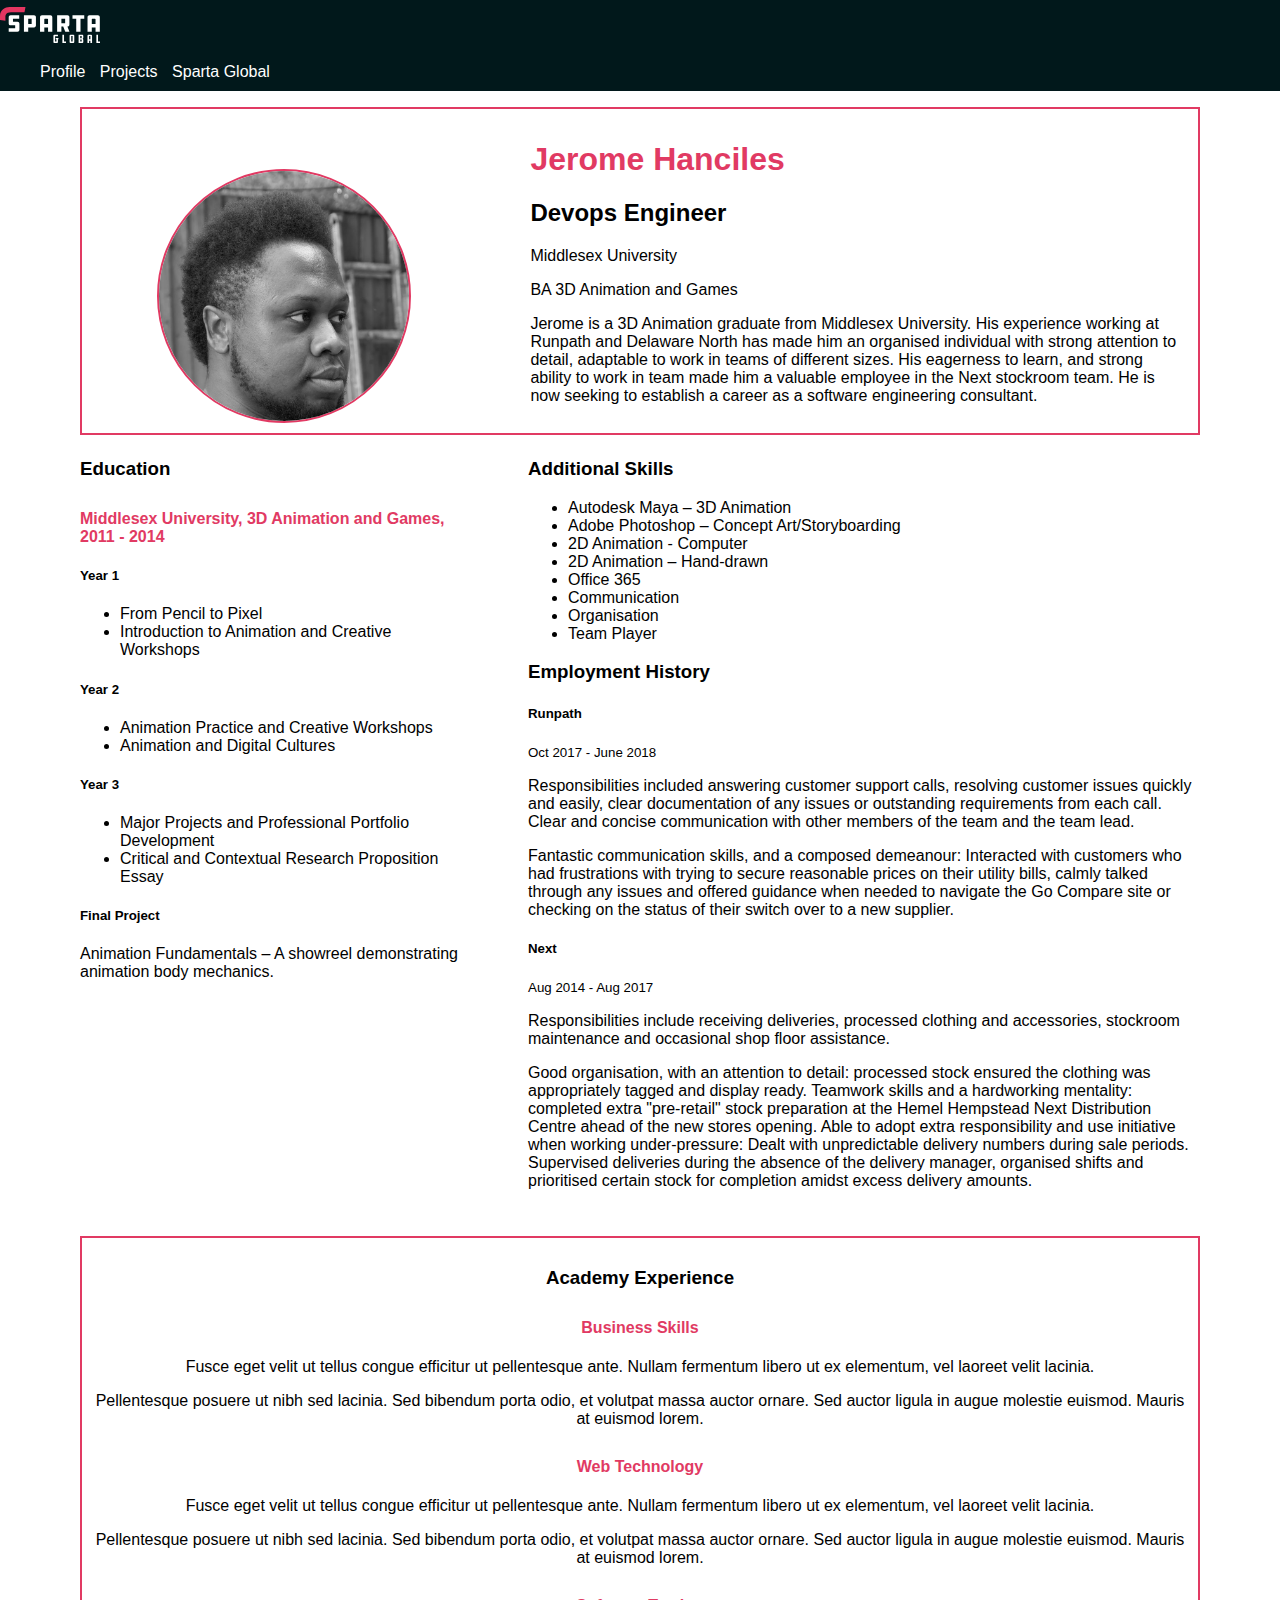
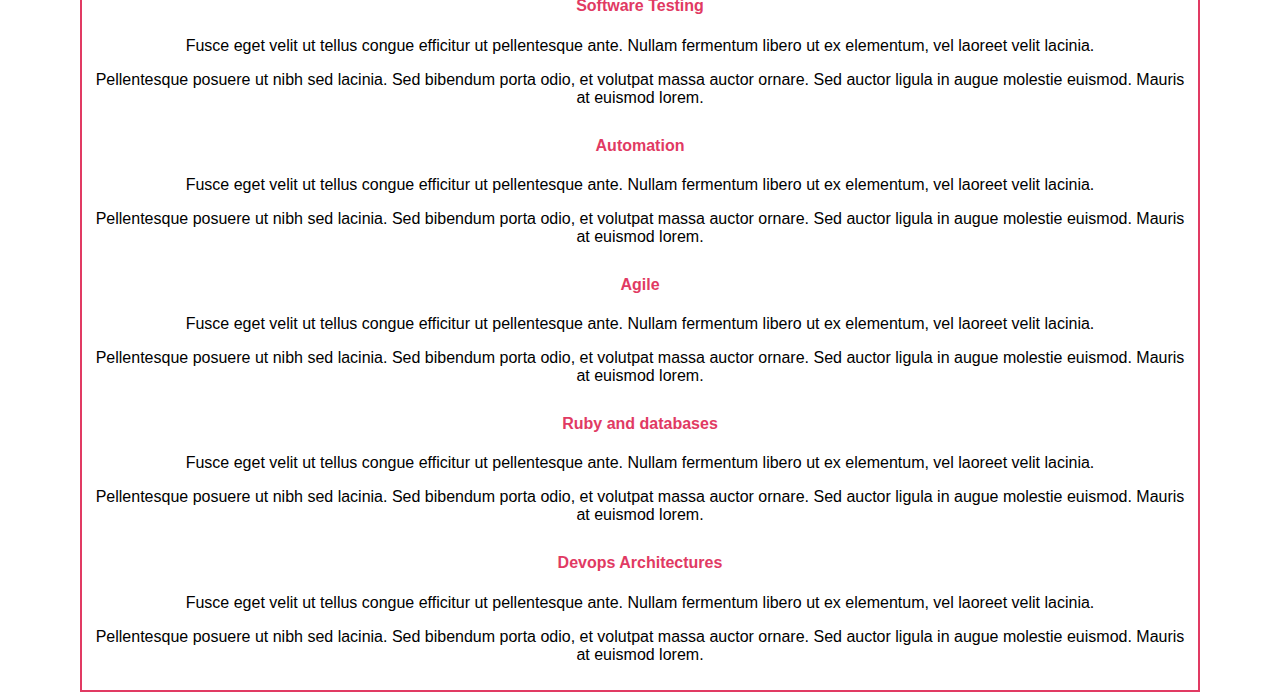
<file: index.html>
<!DOCTYPE html>
<html lang="en" dir="ltr">
<head>
  <title>Jerome Hanciles</title>

  <link rel="stylesheet" type="text/css" href="css/global.css">
  <link rel="stylesheet" type="text/css" href="css/index.css">
</head>
<body>
  <nav class="navbar">
    <div>
      <div>
        <a href="https://www.spartaglobal.com/"><img id="logo" src="images/sparta-global-logo-white.svg"></a>
      </div>

      <div>
        <ul>
          <li>
            <a href="index.html">Profile</a>
          </li>
          <li>
            <a href="projects.html">Projects</a>
          </li>
          <li>
            <a href="https://www.spartaglobal.com/">Sparta Global</a>
          </li>
        </ul>
      </div>
    </div>
  </nav>

  <div class="main-content">
    <header>
      <div class="left">
        <img id="headshot" class="hideimage" src="images/profile_pic.jpeg">
      </div>

      <div class="right">
        <h1>Jerome Hanciles</h1>
        <h2>Devops Engineer</h2>

        <div>
          <p>Middlesex University</p>
          <p>BA 3D Animation and Games</p>
        </div>

        <div>
          <p>Jerome is a 3D Animation graduate from Middlesex University. His experience working at Runpath and Delaware North has made him an organised individual with strong attention to detail, adaptable to work in teams of different sizes. His eagerness to learn, and strong ability to work in team made him a valuable employee in the Next stockroom team. He is now seeking to establish a career as a software engineering consultant.</p>
        </div>
      </div>
    </header>

    <section class="right">
      <div>
        <div>
          <h3>Additional Skills</h3>
          <ul>
            <li>Autodesk Maya – 3D Animation </li>
            <li>Adobe Photoshop – Concept Art/Storyboarding</li>
            <li>2D Animation - Computer</li>
            <li>2D Animation – Hand-drawn </li>
            <li>Office 365 </li>
            <li>Communication</li>
            <li>Organisation</li>
            <li>Team Player</li>
          </ul>
        </div>
        <div>
          <h3>Employment History</h3>

          <div>
            <h5>Runpath</h5>
            <small>Oct 2017 - June 2018</small>
            <p>Responsibilities included answering customer support calls, resolving customer issues quickly and easily, clear documentation of any issues or outstanding requirements from each call. Clear and concise communication with other members of the team and the team lead.</p>
            <p>Fantastic communication skills, and a composed demeanour: Interacted with customers who had frustrations with trying to secure reasonable prices on their utility bills, calmly talked through any issues and offered guidance when needed to navigate the Go Compare site or checking on the status of their switch over to a new supplier.</p>
          </div>

          <div>
            <h5>Next</h5>
            <small>Aug 2014 - Aug 2017</small>
            <p>Responsibilities include receiving deliveries, processed clothing and accessories, stockroom maintenance and occasional shop floor assistance.</p>
            <p>Good organisation, with an attention to detail: processed stock ensured the clothing was appropriately tagged and display ready. Teamwork skills and a hardworking mentality: completed extra "pre-retail" stock preparation at the Hemel Hempstead Next Distribution Centre ahead of the new stores opening. Able to adopt extra responsibility and use initiative when working under-pressure: Dealt with unpredictable delivery numbers during sale periods. Supervised deliveries during the absence of the delivery manager, organised shifts and prioritised certain stock for completion amidst excess delivery amounts.</p>
          </div>
        </div>
      </div>
    </section>

    <section class="left">
      <h3>Education</h3>

      <h4>Middlesex University, 3D Animation and Games, 2011 - 2014 </h4>
      <h5>Year 1</h5>
      <ul>
        <li>From Pencil to Pixel</li>
        <li>Introduction to Animation and Creative Workshops</li>
      </ul>

      <h5>Year 2</h5>
      <ul>
        <li>Animation Practice and Creative Workshops</li>
        <li>Animation and Digital Cultures</li>
      </ul>

      <h5>Year 3</h5>
      <ul>
        <li>Major Projects and Professional Portfolio Development</li>
        <li>Critical and Contextual Research Proposition Essay</li>
      </ul>

      <h5>Final Project</h5>
      <p>Animation Fundamentals – A showreel demonstrating animation body mechanics.</p>
    </section>

    <section class="experience">
      <div>
        <h3>Academy Experience</h3>

        <h4>Business Skills</h4>
        <p>Fusce eget velit ut tellus congue efficitur ut pellentesque ante. Nullam fermentum libero ut ex elementum, vel laoreet velit lacinia.</p>
        <p>Pellentesque posuere ut nibh sed lacinia. Sed bibendum porta odio, et volutpat massa auctor ornare. Sed auctor ligula in augue molestie euismod. Mauris at euismod lorem.</p>

        <h4>Web Technology</h4>
        <p>Fusce eget velit ut tellus congue efficitur ut pellentesque ante. Nullam fermentum libero ut ex elementum, vel laoreet velit lacinia.</p>
        <p>Pellentesque posuere ut nibh sed lacinia. Sed bibendum porta odio, et volutpat massa auctor ornare. Sed auctor ligula in augue molestie euismod. Mauris at euismod lorem.</p>

        <h4>Software Testing</h4>
        <p>Fusce eget velit ut tellus congue efficitur ut pellentesque ante. Nullam fermentum libero ut ex elementum, vel laoreet velit lacinia.</p>
        <p>Pellentesque posuere ut nibh sed lacinia. Sed bibendum porta odio, et volutpat massa auctor ornare. Sed auctor ligula in augue molestie euismod. Mauris at euismod lorem.</p>

        <h4>Automation</h4>
        <p>Fusce eget velit ut tellus congue efficitur ut pellentesque ante. Nullam fermentum libero ut ex elementum, vel laoreet velit lacinia.</p>
        <p>Pellentesque posuere ut nibh sed lacinia. Sed bibendum porta odio, et volutpat massa auctor ornare. Sed auctor ligula in augue molestie euismod. Mauris at euismod lorem.</p>

        <h4>Agile</h4>
        <p>Fusce eget velit ut tellus congue efficitur ut pellentesque ante. Nullam fermentum libero ut ex elementum, vel laoreet velit lacinia.</p>
        <p>Pellentesque posuere ut nibh sed lacinia. Sed bibendum porta odio, et volutpat massa auctor ornare. Sed auctor ligula in augue molestie euismod. Mauris at euismod lorem.</p>

        <h4>Ruby and databases</h4>
        <p>Fusce eget velit ut tellus congue efficitur ut pellentesque ante. Nullam fermentum libero ut ex elementum, vel laoreet velit lacinia.</p>
        <p>Pellentesque posuere ut nibh sed lacinia. Sed bibendum porta odio, et volutpat massa auctor ornare. Sed auctor ligula in augue molestie euismod. Mauris at euismod lorem.</p>

        <h4>Devops Architectures</h4>
        <p>Fusce eget velit ut tellus congue efficitur ut pellentesque ante. Nullam fermentum libero ut ex elementum, vel laoreet velit lacinia.</p>
        <p>Pellentesque posuere ut nibh sed lacinia. Sed bibendum porta odio, et volutpat massa auctor ornare. Sed auctor ligula in augue molestie euismod. Mauris at euismod lorem.</p>
      </div>
    </section>
  </div>


</body>
</html>
</file>
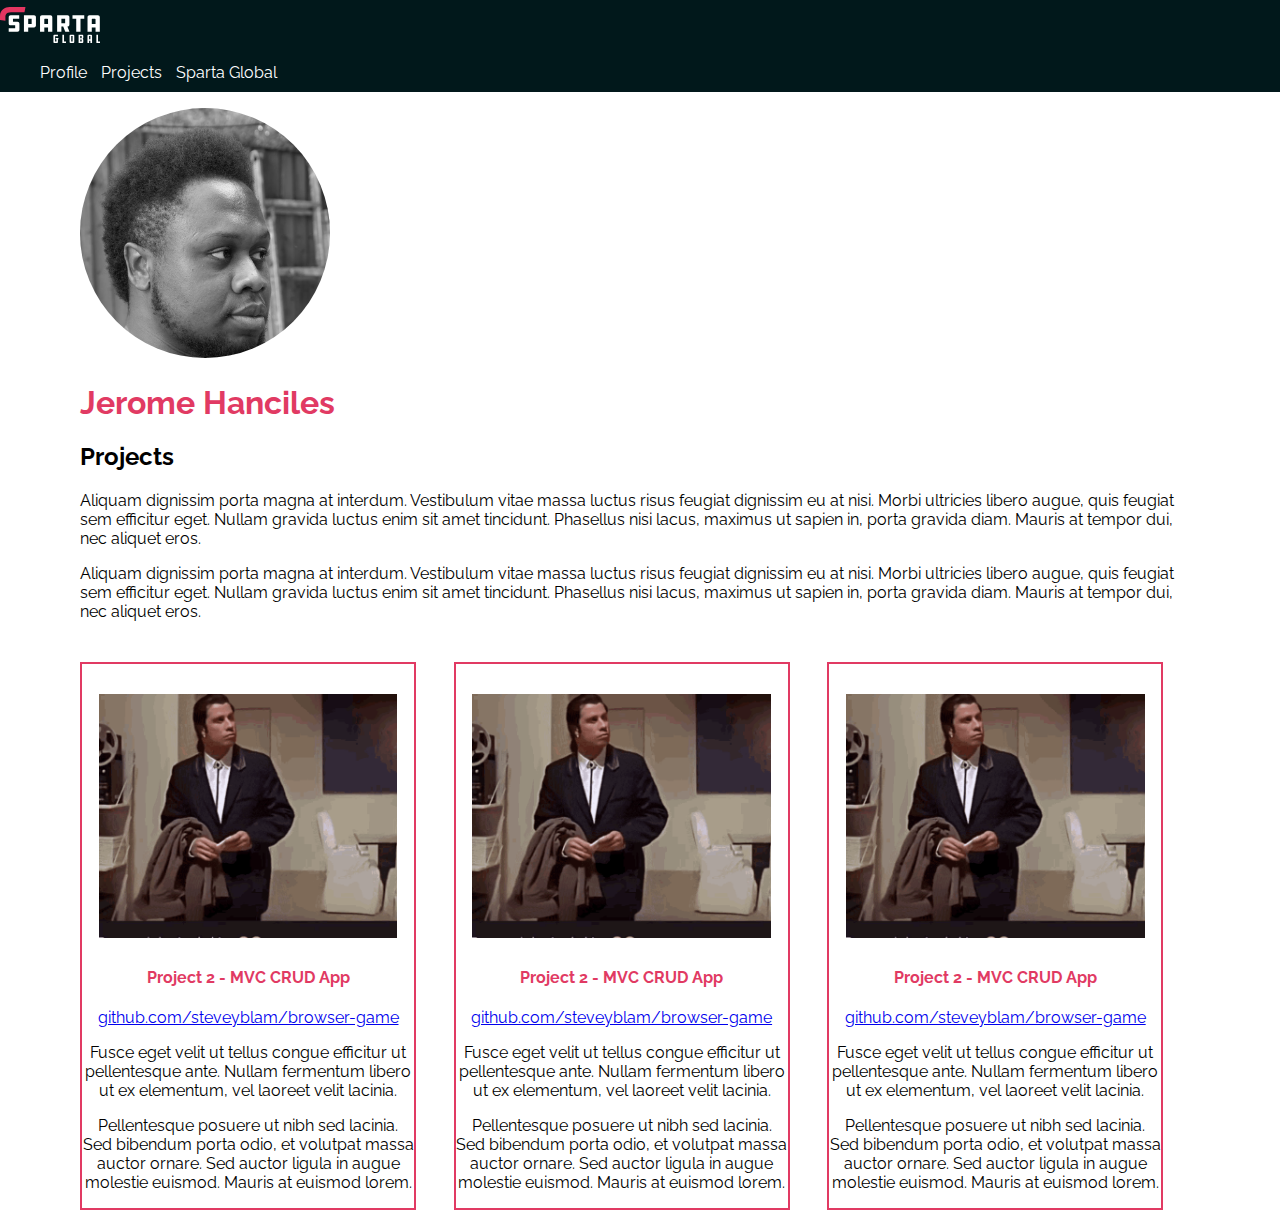
<file: projects.html>
<!DOCTYPE html>
<html lang="en">
<head>
  <title>Projects</title>
  <link href="https://fonts.googleapis.com/css?family=Raleway" rel="stylesheet">
  <link rel="stylesheet" type="text/css" href="css/global.css">
  <link rel="stylesheet" type="text/css" href="css/projects.css">
  <link rel="icon" type="image/png" sizes="32x32" href="images/favicon.png">
</head>
<body>
  <nav class="navbar">
    <div>
      <div>
        <a href="https://www.spartaglobal.com/"><img id="logo" src="images/sparta-global-logo-white.svg"></a>
      </div>

      <div>
        <ul>
          <li>
            <a href="index.html">Profile</a>
          </li>
          <li>
            <a href="projects.html">Projects</a>
          </li>
          <li>
            <a href="https://www.spartaglobal.com/">Sparta Global</a>
          </li>
        </ul>
      </div>
    </div>
  </nav>

  <div class="main-content">
    <div>
      <div>
        <div>
          <div>
            <img id="headshot" src="images/profile_pic.jpeg">
          </div>
        </div>

        <div>
            <h1>Jerome Hanciles</h1>
            <h2>Projects</h2>

            <p>Aliquam dignissim porta magna at interdum. Vestibulum vitae massa luctus risus feugiat dignissim eu at nisi. Morbi ultricies libero augue, quis feugiat sem efficitur eget. Nullam gravida luctus enim sit amet tincidunt. Phasellus nisi lacus, maximus ut sapien in, porta gravida diam. Mauris at tempor dui, nec aliquet eros.</p>

            <p>Aliquam dignissim porta magna at interdum. Vestibulum vitae massa luctus risus feugiat dignissim eu at nisi. Morbi ultricies libero augue, quis feugiat sem efficitur eget. Nullam gravida luctus enim sit amet tincidunt. Phasellus nisi lacus, maximus ut sapien in, porta gravida diam. Mauris at tempor dui, nec aliquet eros.</p>
        </div>
      </div>

      <div class="tile">
        <div>
          <img class="screenshot" src="images/project_images.gif" />
        </div>
        <div>
          <h4>Project 2 - MVC CRUD App</h4>
          <p><a href="#">github.com/steveyblam/browser-game</a></p>
          <p>Fusce eget velit ut tellus congue efficitur ut pellentesque ante. Nullam fermentum libero ut ex elementum, vel laoreet velit lacinia.</p>
          <p>Pellentesque posuere ut nibh sed lacinia. Sed bibendum porta odio, et volutpat massa auctor ornare. Sed auctor ligula in augue molestie euismod. Mauris at euismod lorem.</p>
        </div>
      </div>

      <div class="tile">
        <div>
          <img class="screenshot" src="images/project_images.gif" />
        </div>
        <div>
          <h4>Project 2 - MVC CRUD App</h4>
          <p><a href="#">github.com/steveyblam/browser-game</a></p>
          <p>Fusce eget velit ut tellus congue efficitur ut pellentesque ante. Nullam fermentum libero ut ex elementum, vel laoreet velit lacinia.</p>
          <p>Pellentesque posuere ut nibh sed lacinia. Sed bibendum porta odio, et volutpat massa auctor ornare. Sed auctor ligula in augue molestie euismod. Mauris at euismod lorem.</p>
        </div>
      </div>

      <div class="tile">
        <div>
          <img class="screenshot" src="images/project_images.gif" />
        </div>
        <div>
          <h4>Project 2 - MVC CRUD App</h4>
          <p><a href="#">github.com/steveyblam/browser-game</a></p>
          <p>Fusce eget velit ut tellus congue efficitur ut pellentesque ante. Nullam fermentum libero ut ex elementum, vel laoreet velit lacinia.</p>
          <p>Pellentesque posuere ut nibh sed lacinia. Sed bibendum porta odio, et volutpat massa auctor ornare. Sed auctor ligula in augue molestie euismod. Mauris at euismod lorem.</p>
        </div>
      </div>
    </div>
  </div>
</body>
</html>
</file>
<file: css/global.css>
h1,h4 {
  color:#E13A63;
}

h4 {
  margin-top:30px;
}

body {
  font-family: 'Raleway', sans-serif;
  margin: 0px;
}

#logo {
  width:100px;
  margin-top:7px;
}

#headshot {
  border-radius: 100%;
  height: 250px;
  width: 250px;
}

.navbar {
  background-color: #01181b;
}

.navbar a {
  list-style: none;
  text-decoration: none;
  color: white;
}

.navbar li {
  display: inline-block;
  padding: 0px 10px 10px 0px;
}

.navbar a:hover {
  color: grey;
}

.main-content {
  margin: 0 80px;
}
</file>
<file: css/index.css>
header, section {
	display: inline-block;
}

.left {
	float: left;

}

.right {
	float: right;
	width: 60%;
}
@media only screen and (min-width:900px){
	.left{
		width: 35%;
	}
	.right{
		width: 60%;
	}
	header, .experience {
		border: 2px solid #E13A63;
		padding: 10px;
	}
	#headshot {
		display: block;
		text-align: center;
		margin: 50px auto 0;
		border: 2px solid #E13A63;
	}

	.experience {
		display: inline-block;
		clear: both;
		margin-top: 30px;
		text-align: center;
	}
}
@media only print {
	.hideimage{
		display : none;
	}
}
</file>
<file: css/projects.css>
.screenshot {
  padding-top:30px;
  height: auto;
  max-width: 90%;
}

@media only screen and (min-width: 900px) {
  .tile {
    display: inline-block;
    width: 30%;
    margin-right: 3%;
    margin-top: 25px;
    text-align: center;
    border: 2px solid #E13A63;
    box-sizing: border-box;
  }

  .tile img	{
    display: block;
    margin: 0 auto;
  }
}
</file>
